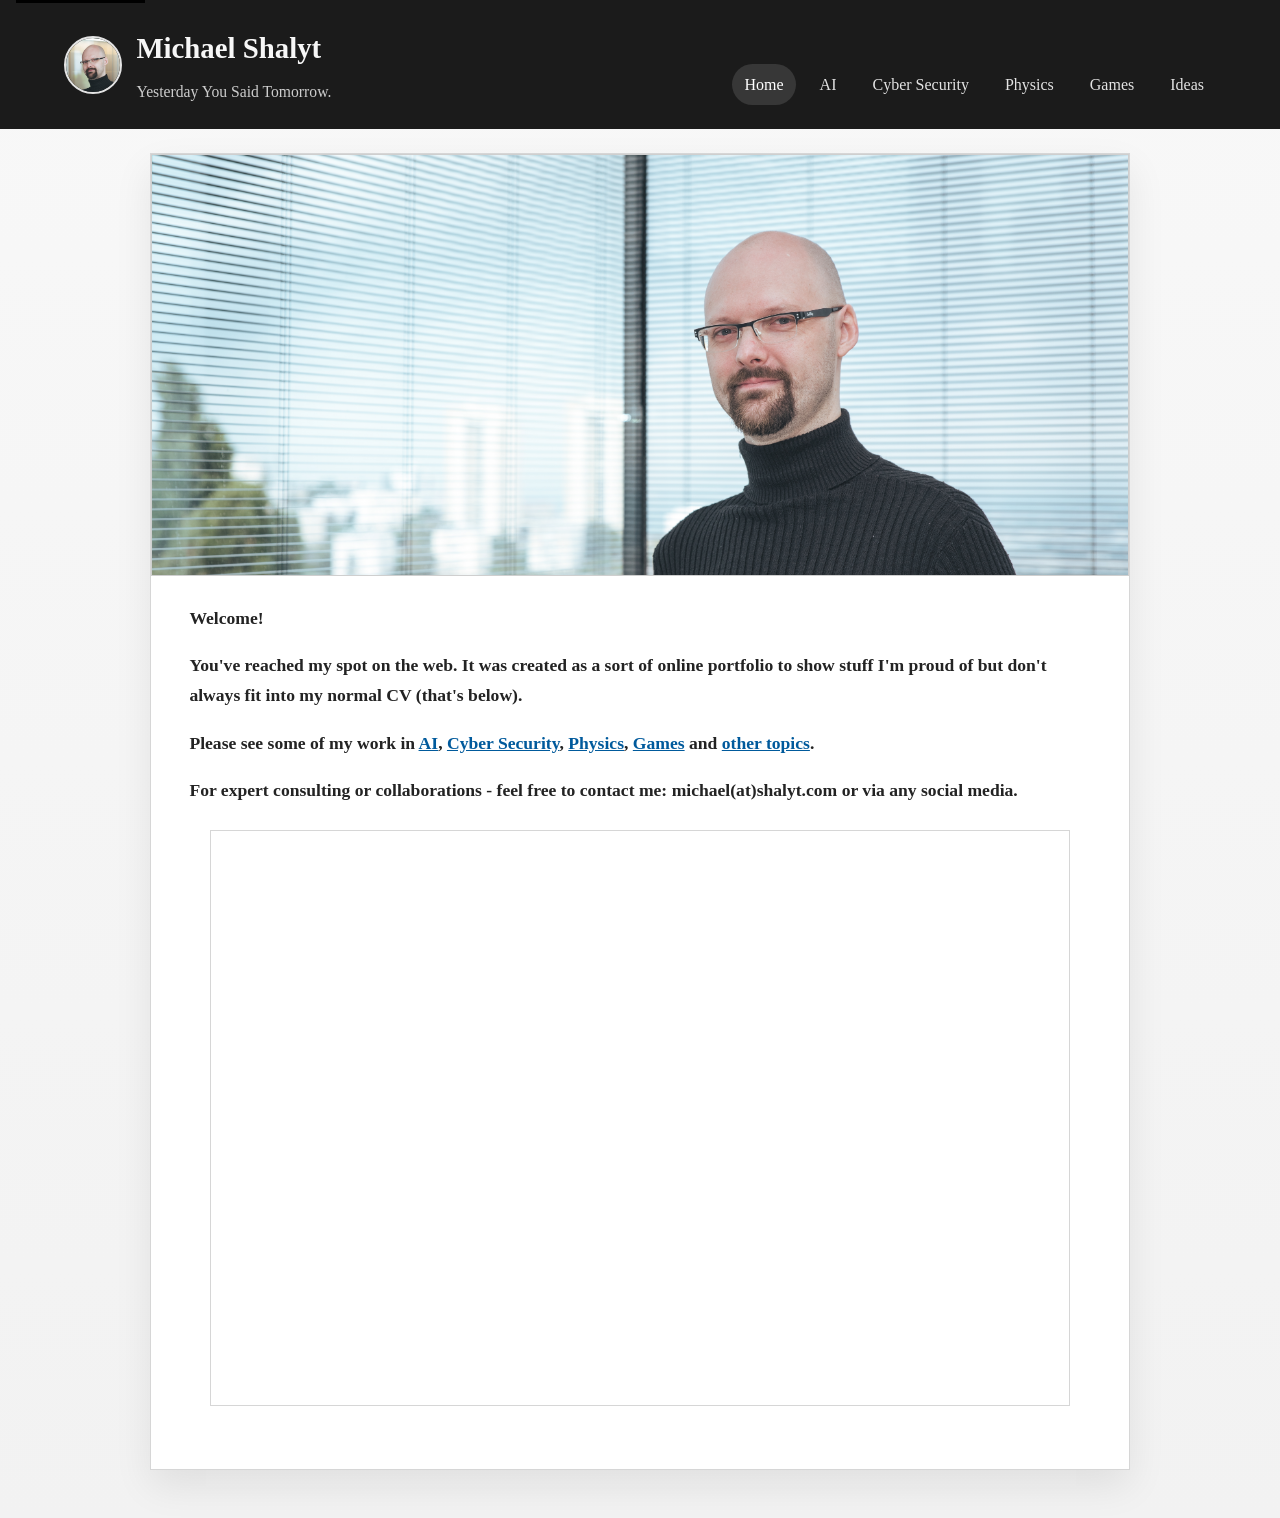
<file: index.html>
<!DOCTYPE html>
<html lang="en">
<head>
  <meta charset="utf-8" />
  <meta name="viewport" content="width=device-width, initial-scale=1" />
  <title>Michael Shalyt</title>
  <meta name="description" content="Yesterday You Said Tomorrow." />
  <link rel="canonical" href="https://shalyt.com/" />
  <meta property="og:type" content="website" />
  <meta property="og:title" content="Michael Shalyt" />
  <meta property="og:description" content="Yesterday You Said Tomorrow." />
  <meta property="og:url" content="https://shalyt.com/" />
  <meta property="og:image" content="https://shalyt.com/media/cropped-IMG_7337_Grey.jpg" />
  <link rel="icon" href="/media/cropped-IMG_7337_Grey.jpg" />
  <link rel="stylesheet" href="/assets/styles.css" />
</head>
<body class="page-home">
  <a class="skip-link" href="#content">Skip to content</a>
  <header class="site-header">
    <div class="site-brand">
      <img class="site-brand-photo" src="/media/michae_Zoomed_profile.jpg" alt="Michael Shalyt" />
      <div class="site-brand-copy">
        <a href="/">Michael Shalyt</a>
        <p>Yesterday You Said Tomorrow.</p>
      </div>
    </div>
    <nav class="site-nav"><a href="/" class="is-active">Home</a><a href="/ai/">AI</a><a href="/cyber-security/">Cyber Security</a><a href="/physics/">Physics</a><a href="/games/">Games</a><a href="/ideas-2/">Ideas</a></nav>
  </header>
  <main id="content" class="page-shell">
    <article class="page-content">

<div class="home-hero">
<img class="home-hero-banner" src="/media/Banner_Window.jpg" alt="Michael Shalyt portrait banner." />
</div>

<div class="wp-block-group">
<div class="wp-block-group">
<p><strong>Welcome!</strong></p>

<p><strong>You've reached my spot on the web. It was created as a sort of online portfolio to show stuff I'm proud of but don't always fit into my normal CV (that's below).</strong></p>

<p><strong>Please see some of my work in <a href="/ai/">AI</a>, <a href="/cyber-security/">Cyber Security</a>, <a href="/physics/">Physics</a>, <a href="/games/">Games</a> and <a href="/ideas-2/">other topics</a>.</strong></p>

<p><strong>For expert consulting or collaborations - feel free to contact me: michael(at)shalyt.com or via any social media.</strong></p>
</div>
</div>

<div class="pdf-embed"><iframe src="/media/MichaelShalyt_2026.pdf#toolbar=0&navpanes=0&view=FitH" title="Michael Shalyt CV PDF"></iframe></div>

    </article>
  </main>
</body>
</html>
</file>
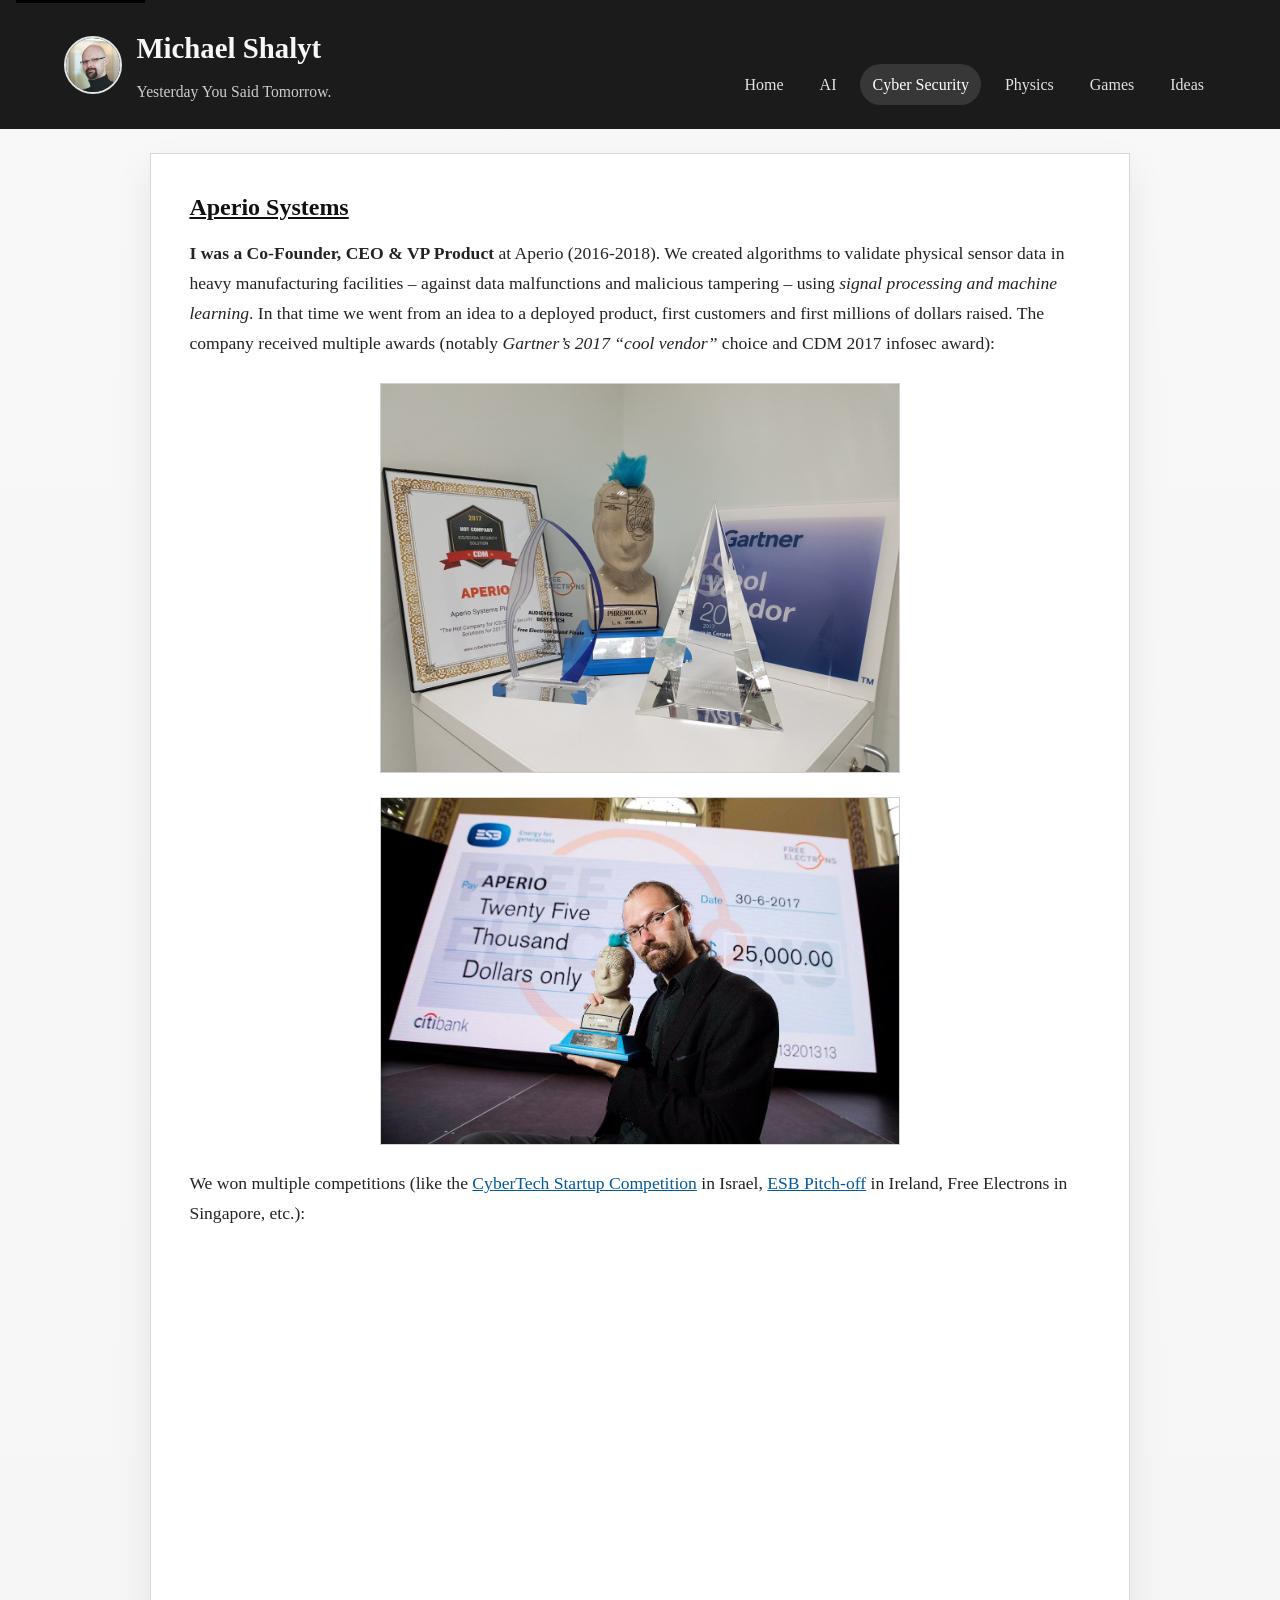
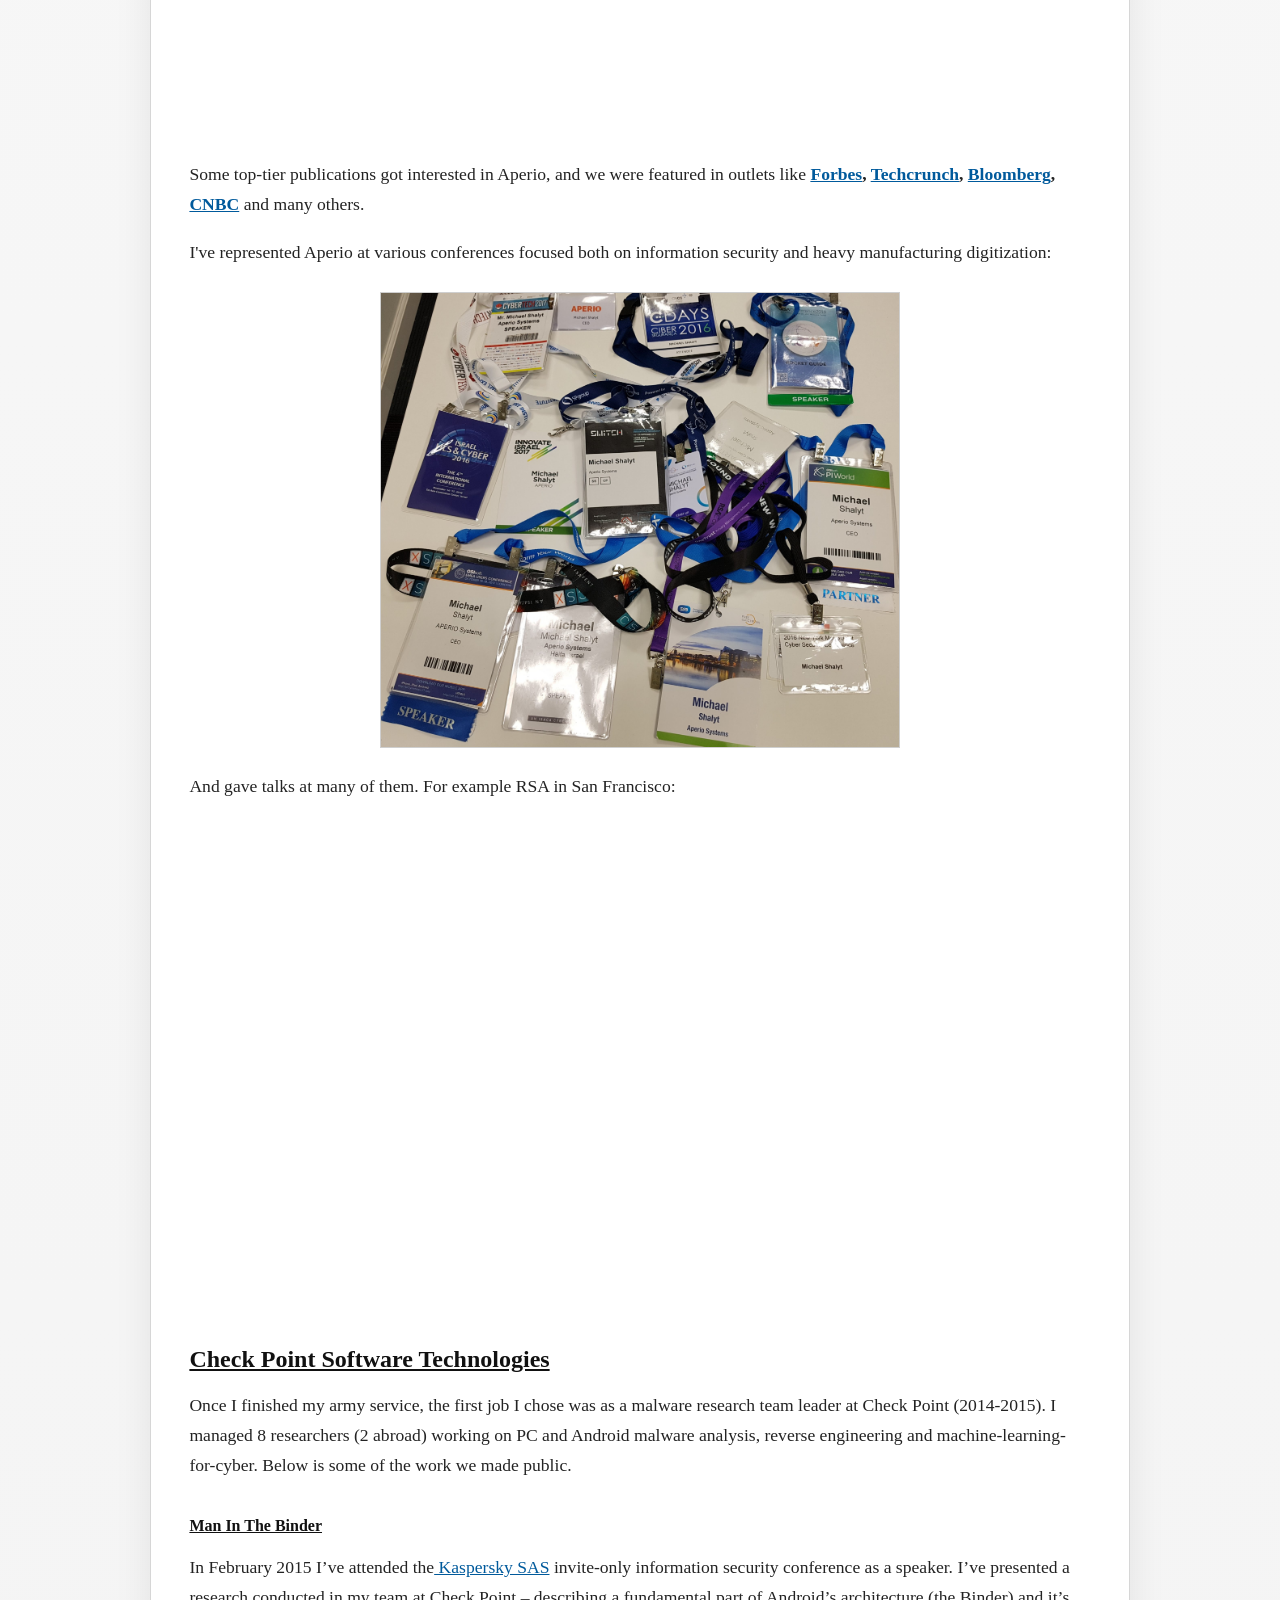
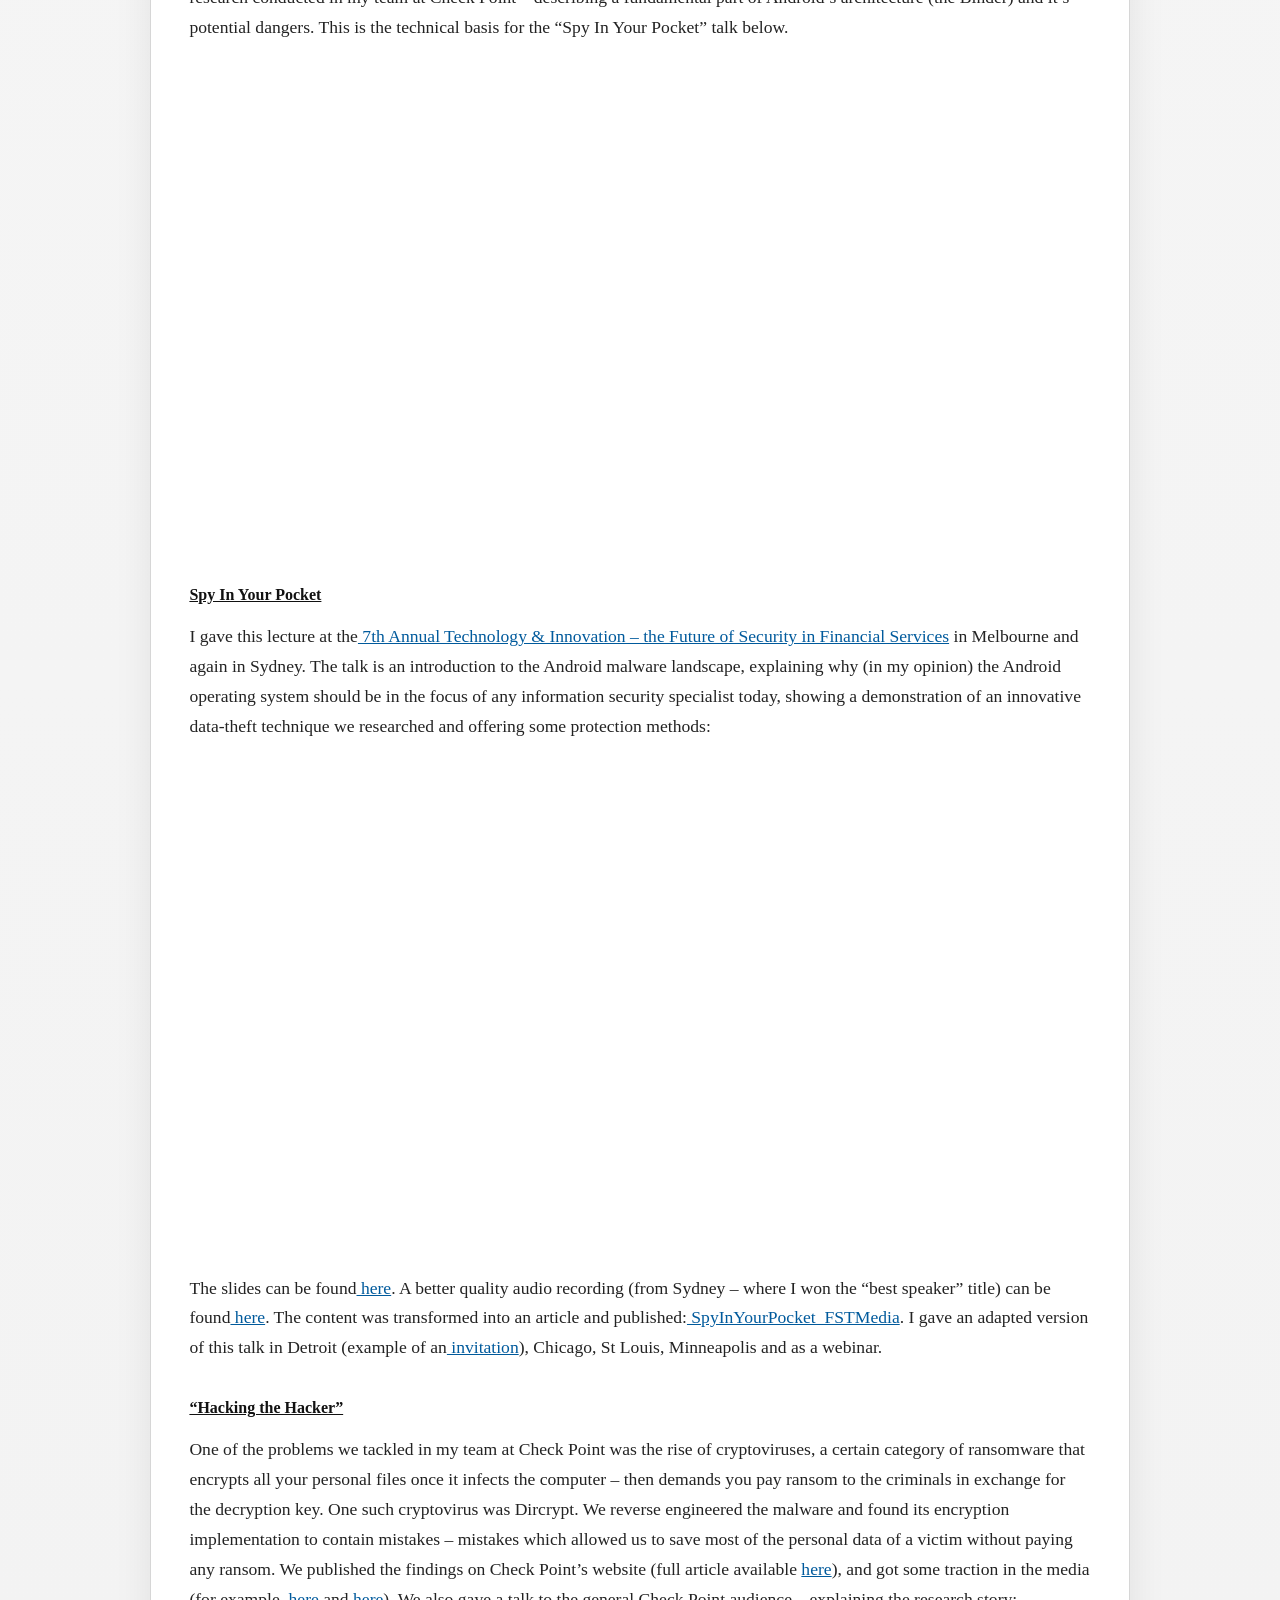
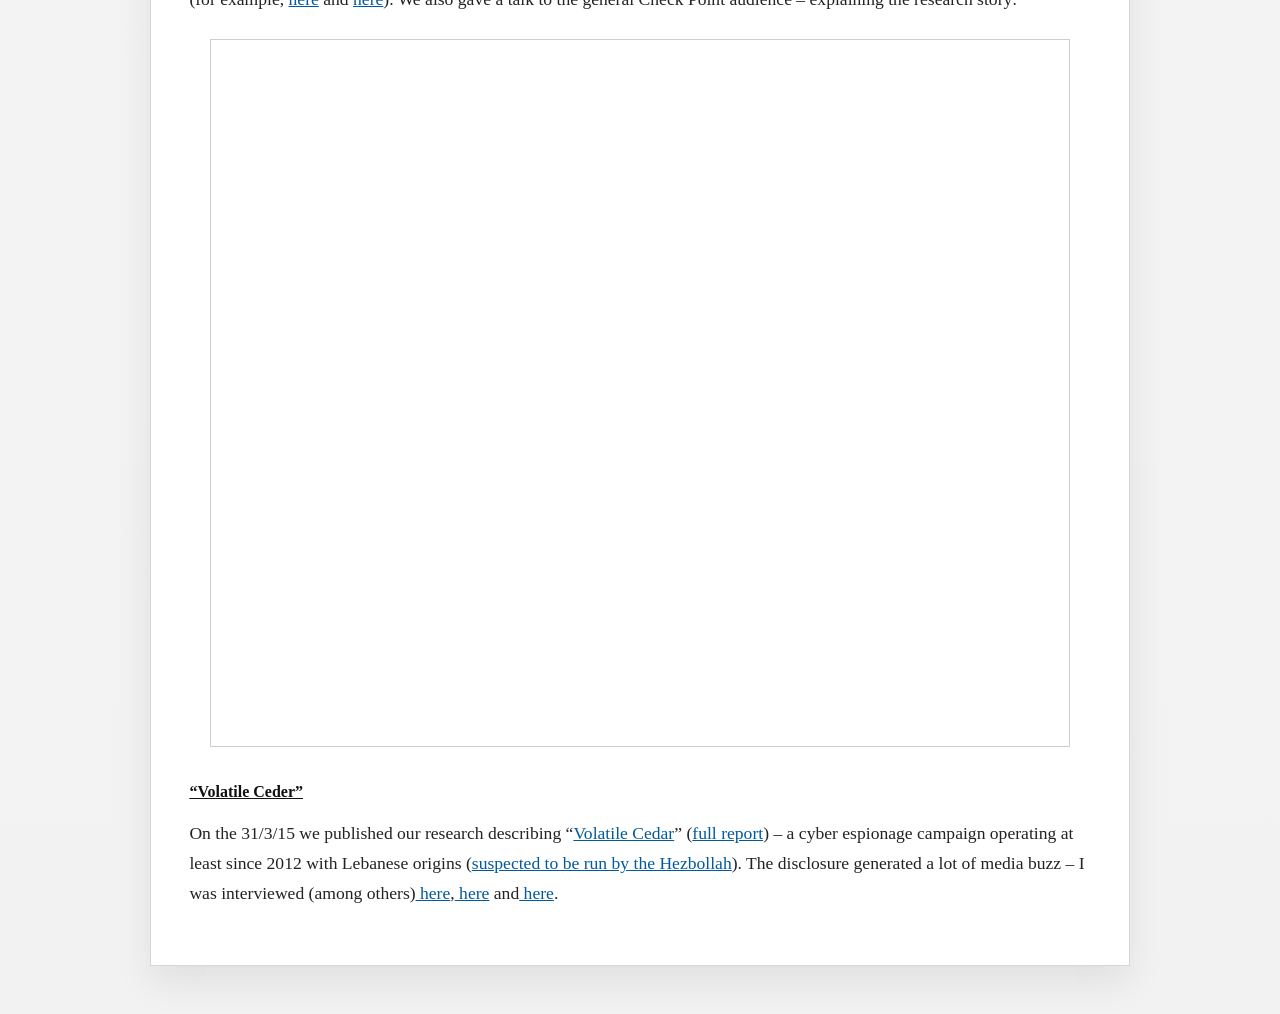
<file: cyber-security/index.html>
<!DOCTYPE html>
<html lang="en">
<head>
  <meta charset="utf-8" />
  <meta name="viewport" content="width=device-width, initial-scale=1" />
  <title>Cyber Security | Michael Shalyt</title>
  <meta name="description" content="Yesterday You Said Tomorrow." />
  <link rel="canonical" href="https://shalyt.com/cyber-security/" />
  <meta property="og:type" content="website" />
  <meta property="og:title" content="Cyber Security | Michael Shalyt" />
  <meta property="og:description" content="Yesterday You Said Tomorrow." />
  <meta property="og:url" content="https://shalyt.com/cyber-security/" />
  <meta property="og:image" content="https://shalyt.com/media/cropped-IMG_7337_Grey.jpg" />
  <link rel="icon" href="/media/cropped-IMG_7337_Grey.jpg" />
  <link rel="stylesheet" href="/assets/styles.css" />
</head>
<body class="page-cyber-security">
  <a class="skip-link" href="#content">Skip to content</a>
  <header class="site-header">
    <div class="site-brand">
      <img class="site-brand-photo" src="/media/michae_Zoomed_profile.jpg" alt="Michael Shalyt" />
      <div class="site-brand-copy">
        <a href="/">Michael Shalyt</a>
        <p>Yesterday You Said Tomorrow.</p>
      </div>
    </div>
    <nav class="site-nav"><a href="/">Home</a><a href="/ai/">AI</a><a href="/cyber-security/" class="is-active">Cyber Security</a><a href="/physics/">Physics</a><a href="/games/">Games</a><a href="/ideas-2/">Ideas</a></nav>
  </header>
  <main id="content" class="page-shell">
    <article class="page-content">

<h2><strong><span style="text-decoration: underline;">Aperio Systems</span></strong></h2>

<p><strong>I was a Co-Founder, CEO &amp; VP Product</strong> at Aperio (2016-2018). We created algorithms to validate physical sensor data in heavy manufacturing facilities – against data malfunctions and malicious tampering – using <em>signal processing and machine learning</em>. In that time we went from an idea to a deployed product, first customers and first millions of dollars raised. The company received multiple awards (notably <em>Gartner’s 2017 “cool vendor”</em> choice and CDM 2017 infosec award):</p>

<div class="wp-block-image"><figure class="aligncenter"><img src="/media/20171225_172602-scaled.jpg" alt="" class="wp-image-86"/></figure></div>

<div class="wp-block-image"><figure class="aligncenter size-medium"><img src="/media/19621108_10211726160862779_7361330908298307337_o.jpg" alt="" class="wp-image-85"/></figure></div>

<p>We won multiple competitions (like the <a href="https://www.timesofisrael.com/aperio-systems-wins-cybertech-startup-competition/">CyberTech Startup Competition</a> in Israel, <a href="https://bizplus.ie/aperio-wins-esb-pitch-off-competition/">ESB Pitch-off</a> in Ireland, Free Electrons in Singapore, etc.):</p>

<div style="text-align:center;"> 
<div class="video-embed"><iframe src="https://www.youtube-nocookie.com/embed/OLIY18_Bz7g" title="YouTube video" loading="lazy" allow="accelerometer; autoplay; clipboard-write; encrypted-media; gyroscope; picture-in-picture" allowfullscreen></iframe></div>
</div>

<p>Some top-tier publications got interested in Aperio, and we were featured in outlets like<strong> <a href="https://www.forbes.com/sites/gilpress/2016/11/15/artificial-intelligence-lie-detector-to-protect-critical-infrastructure/">Forbes</a>, <a href="https://techcrunch.com/2018/02/07/aperio-raises-a-4-5m-seed-round-to-protect-power-plants-from-hackers/">Techcrunch</a>, <a href="https://www.bloomberg.com/news/articles/2016-11-15/israeli-tech-last-line-of-defense-for-power-plant-cyber-attacks">Bloomberg</a>, <a href="https://www.cnbc.com/2017/05/17/the-nsa-is-still-the-best-says-israeli-cybersecurity-chief.html">CNBC</a> </strong>and many others.</p>

<p>I've represented Aperio at various conferences focused both on information security and heavy manufacturing digitization:</p>

<div class="wp-block-image is-style-default"><figure class="aligncenter size-medium"><img src="/media/20180515_160643_cut-scaled.jpg" alt="" class="wp-image-88"/></figure></div>

<p>And gave talks at many of them. For example RSA in San Francisco:</p>

<div style="text-align:center;">
<div class="video-embed"><iframe src="https://www.youtube-nocookie.com/embed/d3DhWbM9uak" title="YouTube video" loading="lazy" allow="accelerometer; autoplay; clipboard-write; encrypted-media; gyroscope; picture-in-picture" allowfullscreen></iframe></div>
</div>

<h2><strong><span style="text-decoration: underline;">Check Point Software Technologies</span></strong></h2>

<p>Once I finished my army service, the first job I chose was as a malware research team leader at Check Point (2014-2015). I managed 8 researchers (2 abroad) working on PC and Android malware analysis, reverse engineering and machine-learning-for-cyber. Below is some of the work we made public.</p>

<h4><strong><span style="text-decoration: underline;">Man In The Binder</span></strong></h4>

<p>In February 2015 I’ve attended the<a href="https://sas.kaspersky.com/"> Kaspersky SAS</a> invite-only information security conference as a speaker. I’ve presented a research conducted in my team at Check Point – describing a fundamental part of Android’s architecture (the Binder) and it’s potential dangers. This is the technical basis for the “Spy In Your Pocket” talk below. </p>

<div style="text-align:center;"> 
<div class="video-embed"><iframe src="https://www.youtube-nocookie.com/embed/YXVmlmuOxdw" title="YouTube video" loading="lazy" allow="accelerometer; autoplay; clipboard-write; encrypted-media; gyroscope; picture-in-picture" allowfullscreen></iframe></div>
</div>

<h4><strong><span style="text-decoration: underline;">Spy In Your Pocket</span></strong></h4>

<p>I gave this lecture at the<a href="http://fst.net.au/speakers/michael-shalyt"> 7th Annual Technology &amp; Innovation – the Future of Security in Financial Services</a> in Melbourne and again in Sydney. The talk is an introduction to the Android malware landscape, explaining why (in my opinion) the Android operating system should be in the focus of any information security specialist today, showing a demonstration of an innovative data-theft technique we researched and offering some protection methods: </p>

<div style="text-align:center;"> 
<div class="video-embed"><iframe src="https://www.youtube-nocookie.com/embed/X8zKnH1QkhU" title="YouTube video" loading="lazy" allow="accelerometer; autoplay; clipboard-write; encrypted-media; gyroscope; picture-in-picture" allowfullscreen></iframe></div>
</div>

<p>The slides can be found<a href="https://fst.net.au/sites/default/files/file/conferences/presentations/michael_shalyt-whitehat.pdf"> here</a>. A better quality audio recording (from Sydney – where I won the “best speaker” title) can be found<a href="https://fst.net.au/sites/default/files/file/conferences/audios/07._michael_shalyt.mp3"> here</a>. The content was transformed into an article and published:<a href="/media/SpyInYourPocket_FST_Media.pdf"> SpyInYourPocket_FSTMedia</a>. I gave an adapted version of this talk in Detroit (example of an<a href="https://store.checkpoint.com/events/invitationPage.htm;tenantID=events?method=enterInvitation&amp;eventCode=15-q2-fmkt-uscentral-sm-malware-detroit"> invitation</a>), Chicago, St Louis, Minneapolis and as a webinar.</p>

<h4><strong><span style="text-decoration: underline;">“Hacking the Hacker”</span></strong></h4>

<p>One of the problems we tackled in my team at Check Point was the rise of cryptoviruses, a certain category of ransomware that encrypts all your personal files once it infects the computer – then demands you pay ransom to the criminals in exchange for the decryption key. One such cryptovirus was Dircrypt. We reverse engineered the malware and found its encryption implementation to contain mistakes – mistakes which allowed us to save most of the personal data of a victim without paying any ransom. We published the findings on Check Point’s website (full article available <a href="https://www.checkpoint.com/download/public-files/TCC_WP_Hacking_The_Hacker.pdf">here</a>), and got some traction in the media (for example, <a href="http://tech.wp.pl/kat,1009779,title,Zhakowali-hakerow-Bedzie-mozna-odzyskac-zaszyfrowane-dane,wid,16919004,wiadomosc.html">here</a> and <a href="http://www.itnews.sk/spravy/bezpecnost/2014-09-29/c165236-vydieracsky-ransomware-dircrypt-sifrujuci-subory-bol-prelomeny">here</a>). We also gave a talk to the general Check Point audience – explaining the research story: </p>

<div class="slideshare-embed"><iframe src="https://www.slideshare.net/slideshow/embed_code/key/mk3qPT20ajXk0s" title="How and why we defeated the DirCrypt ransomware" loading="lazy" allowfullscreen></iframe></div>

<h4><strong><span style="text-decoration: underline;">“Volatile Ceder”</span></strong></h4>

<p>On the 31/3/15 we published our research describing “<a href="http://blog.checkpoint.com/2015/03/31/volatilecedar/">Volatile Cedar</a>” (<a href="https://www.checkpoint.com/downloads/volatile-cedar-technical-report.pdf">full report</a>) – a cyber espionage campaign operating at least since 2012 with Lebanese origins (<a href="http://www.haaretz.com/news/diplomacy-defense/.premium-1.650860">suspected to be run by the Hezbollah</a>). The disclosure generated a lot of media buzz – I was interviewed (among others)<a href="http://www.techworld.com/news/security/middle-eastern-volatile-cedar-cyberattack-breached-western-defence-firms-3606016/"> here</a>,<a href="http://www.techfromthenet.it/201504031235/News-analisi/cyberspionaggio-globale-intervistiamo-michael-shalyt-di-check-point.html"> here</a> and<a href="http://www.golem.de/news/operation-volatile-cedar-spionagesoftware-aus-dem-libanon-1503-113267.html"> here</a>.

</p>

    </article>
  </main>
</body>
</html>
</file>
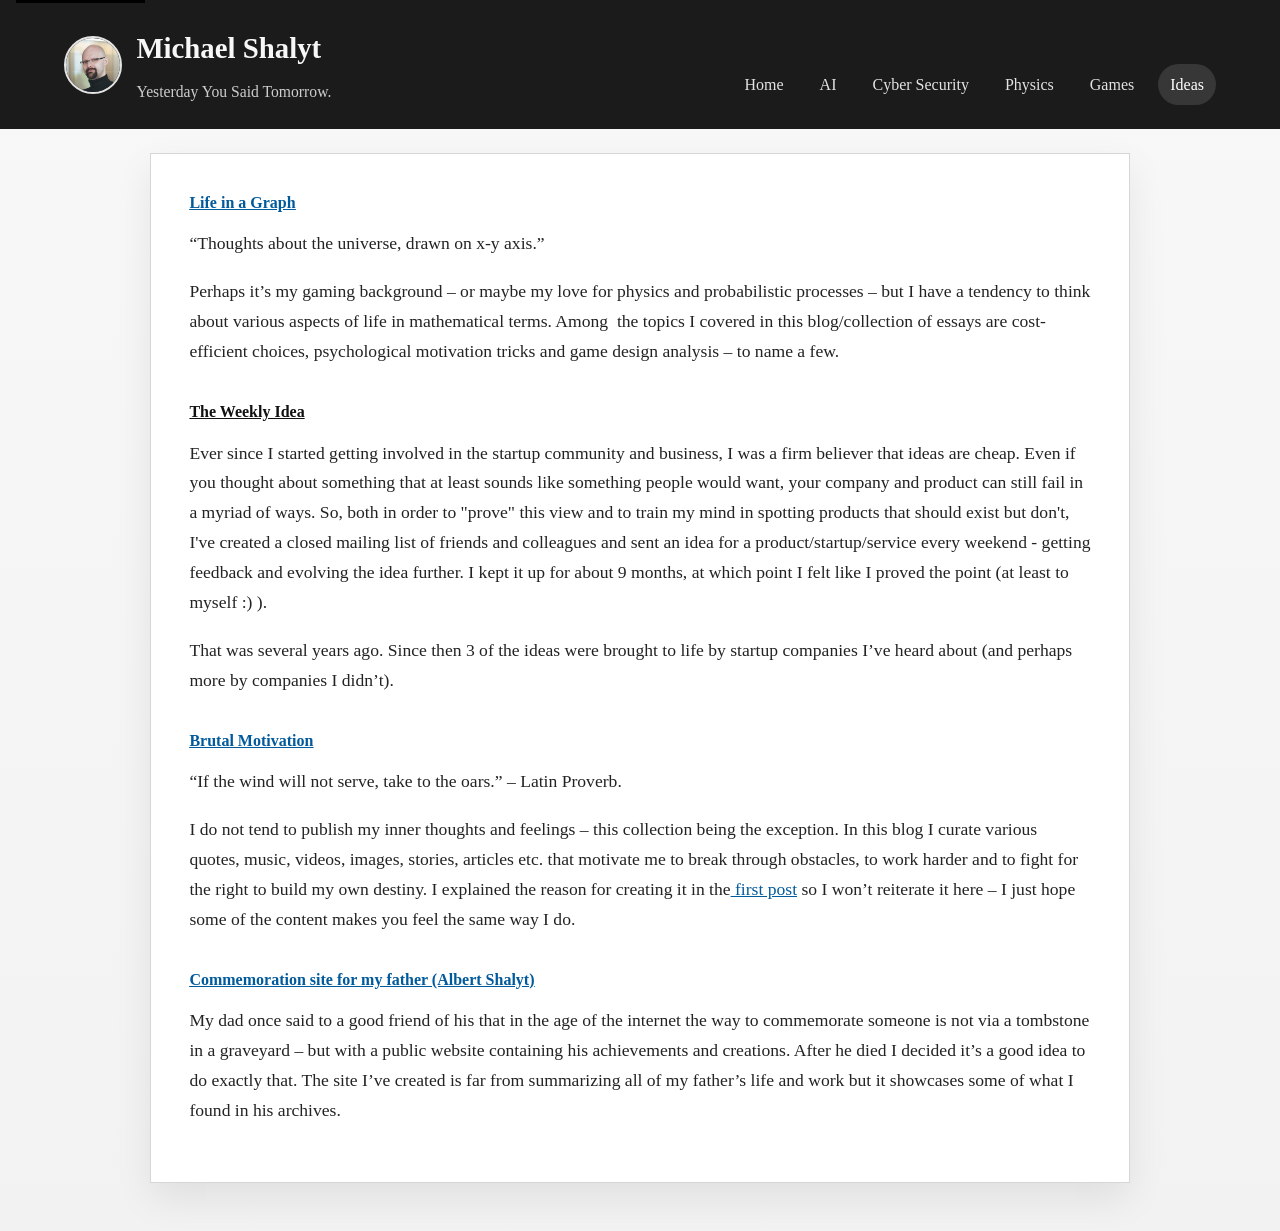
<file: ideas-2/index.html>
<!DOCTYPE html>
<html lang="en">
<head>
  <meta charset="utf-8" />
  <meta name="viewport" content="width=device-width, initial-scale=1" />
  <title>Ideas | Michael Shalyt</title>
  <meta name="description" content="Yesterday You Said Tomorrow." />
  <link rel="canonical" href="https://shalyt.com/ideas-2/" />
  <meta property="og:type" content="website" />
  <meta property="og:title" content="Ideas | Michael Shalyt" />
  <meta property="og:description" content="Yesterday You Said Tomorrow." />
  <meta property="og:url" content="https://shalyt.com/ideas-2/" />
  <meta property="og:image" content="https://shalyt.com/media/cropped-IMG_7337_Grey.jpg" />
  <link rel="icon" href="/media/cropped-IMG_7337_Grey.jpg" />
  <link rel="stylesheet" href="/assets/styles.css" />
</head>
<body class="page-ideas-2">
  <a class="skip-link" href="#content">Skip to content</a>
  <header class="site-header">
    <div class="site-brand">
      <img class="site-brand-photo" src="/media/michae_Zoomed_profile.jpg" alt="Michael Shalyt" />
      <div class="site-brand-copy">
        <a href="/">Michael Shalyt</a>
        <p>Yesterday You Said Tomorrow.</p>
      </div>
    </div>
    <nav class="site-nav"><a href="/">Home</a><a href="/ai/">AI</a><a href="/cyber-security/">Cyber Security</a><a href="/physics/">Physics</a><a href="/games/">Games</a><a href="/ideas-2/" class="is-active">Ideas</a></nav>
  </header>
  <main id="content" class="page-shell">
    <article class="page-content">

<h4><a href="http://lifeinagraph.shalyt.com"><strong><span style="text-decoration: underline;">Life in a Graph</span></strong></a></h4>

<p>“Thoughts about the universe, drawn on x-y axis.”</p>

<p>Perhaps it’s my gaming background – or maybe my love for physics and probabilistic processes – but I have a tendency to think about various aspects of life in mathematical terms. Among&nbsp; the topics I covered in this blog/collection of essays are cost-efficient choices, psychological motivation tricks and game design analysis – to name a few.</p>

<h4><strong><span style="text-decoration: underline;">The Weekly Idea</span></strong></h4>

<p>Ever since I started getting involved in the startup community and business, I was a firm believer that ideas are cheap. Even if you thought about something that at least sounds like something people would want, your company and product can still fail in a myriad of ways. So, both in order to "prove" this view and to train my mind in spotting products that should exist but don't, I've created a closed mailing list of friends and colleagues and sent an idea for a product/startup/service every weekend - getting feedback and evolving the idea further. I kept it up for about 9 months, at which point I felt like I proved the point (at least to myself :) ).</p>

<p>That was several years ago. Since then 3 of the ideas were brought to life by startup companies I’ve heard about (and perhaps more by companies I didn’t).&nbsp;</p>

<h4><a href="http://brutalmotivation.shalyt.com"><strong><span style="text-decoration: underline;">Brutal Motivation</span></strong></a></h4>

<p>“If the wind will not serve, take to the oars.” – Latin Proverb.</p>

<p>I do not tend to publish my inner thoughts and feelings – this collection being the exception. In this blog I curate various quotes, music, videos, images, stories, articles etc. that motivate me to break through obstacles, to work harder and to fight for the right to build my own destiny. I explained the reason for creating it in the<a href="http://brutalmotivation.shalyt.com/2014/09/origins.html"> first post</a> so I won’t reiterate it here – I just hope some of the content makes you feel the same way I do.<br></p>

<h4><a href="http://albert.shalyt.com"><strong><span style="text-decoration: underline;">Commemoration site for my father (Albert Shalyt)</span></strong></a></h4>

<p>My dad once said to a good friend of his that in the age of the internet the way to commemorate someone is not via a tombstone in a graveyard – but with a public website containing his achievements and creations. After he died I decided it’s a good idea to do exactly that. The site I’ve created is far from summarizing all of my father’s life and work but it showcases some of what I found in his archives.<br></p>

    </article>
  </main>
</body>
</html>
</file>
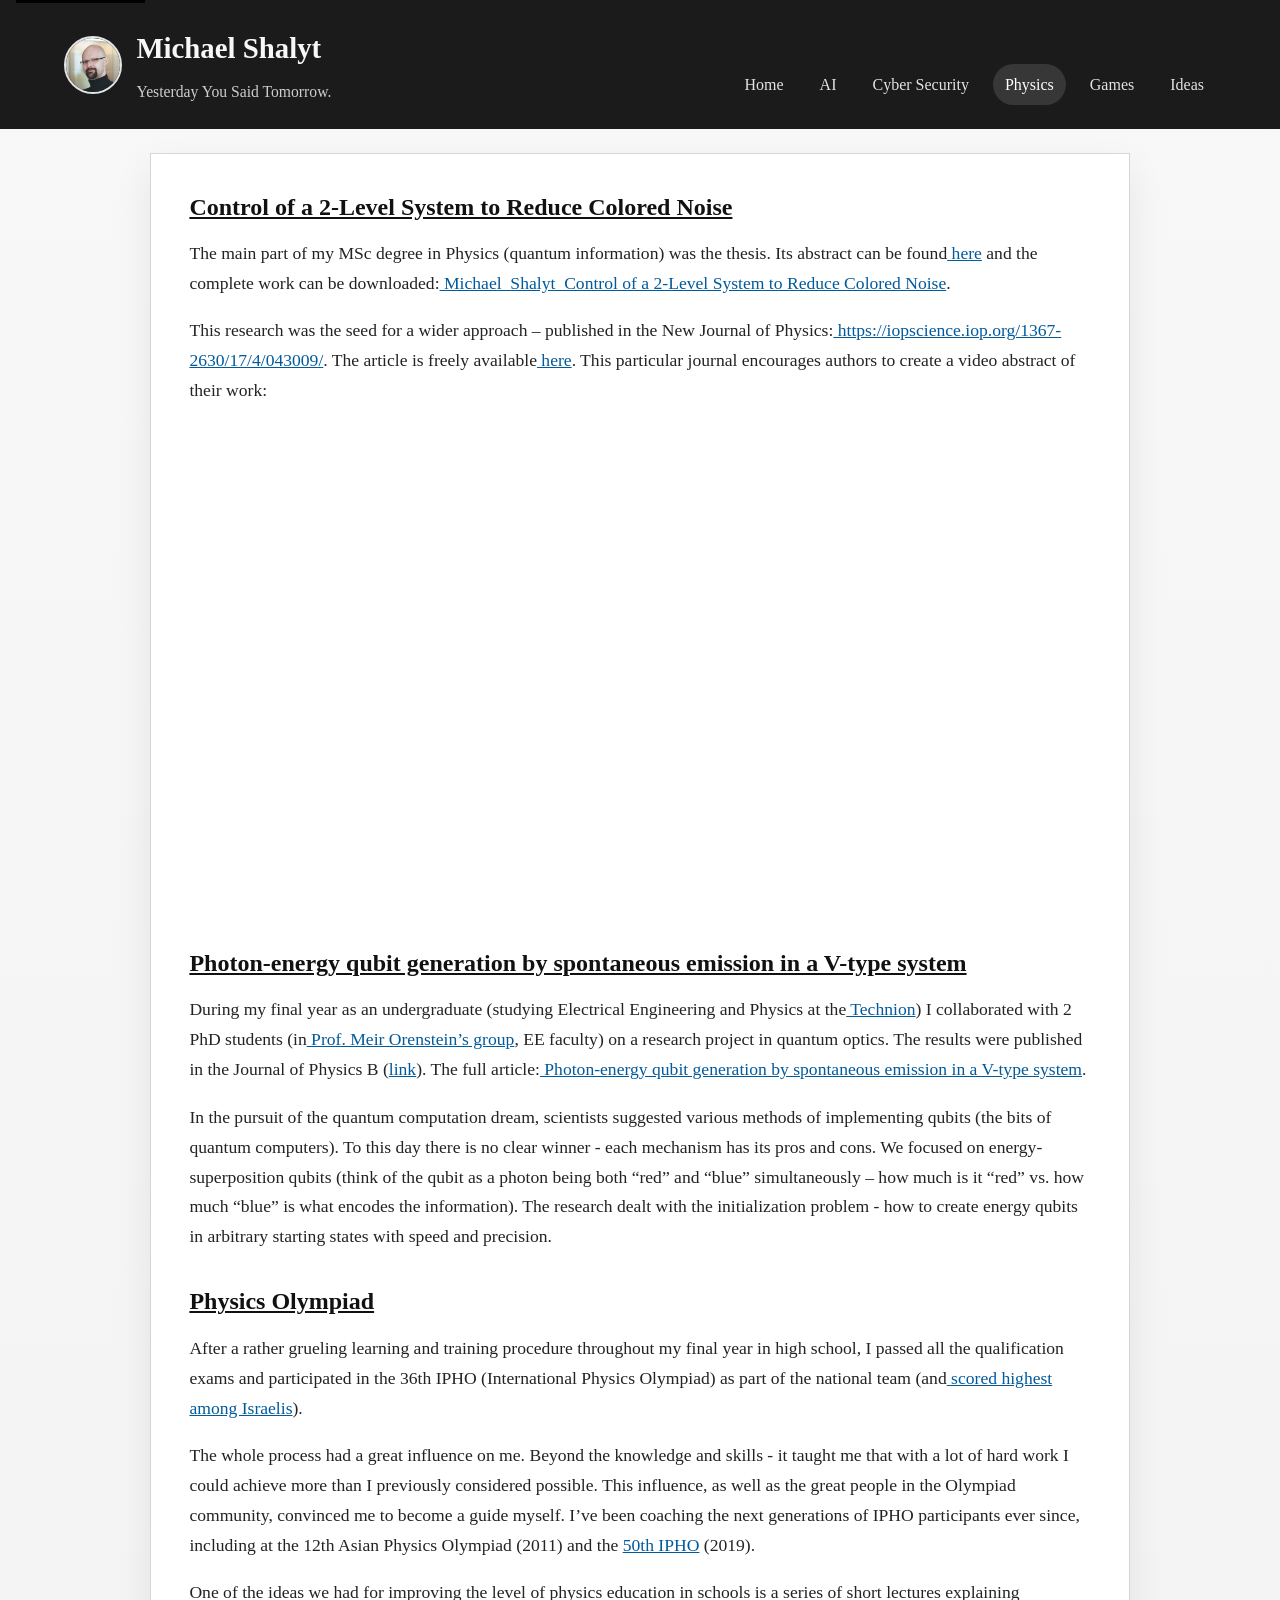
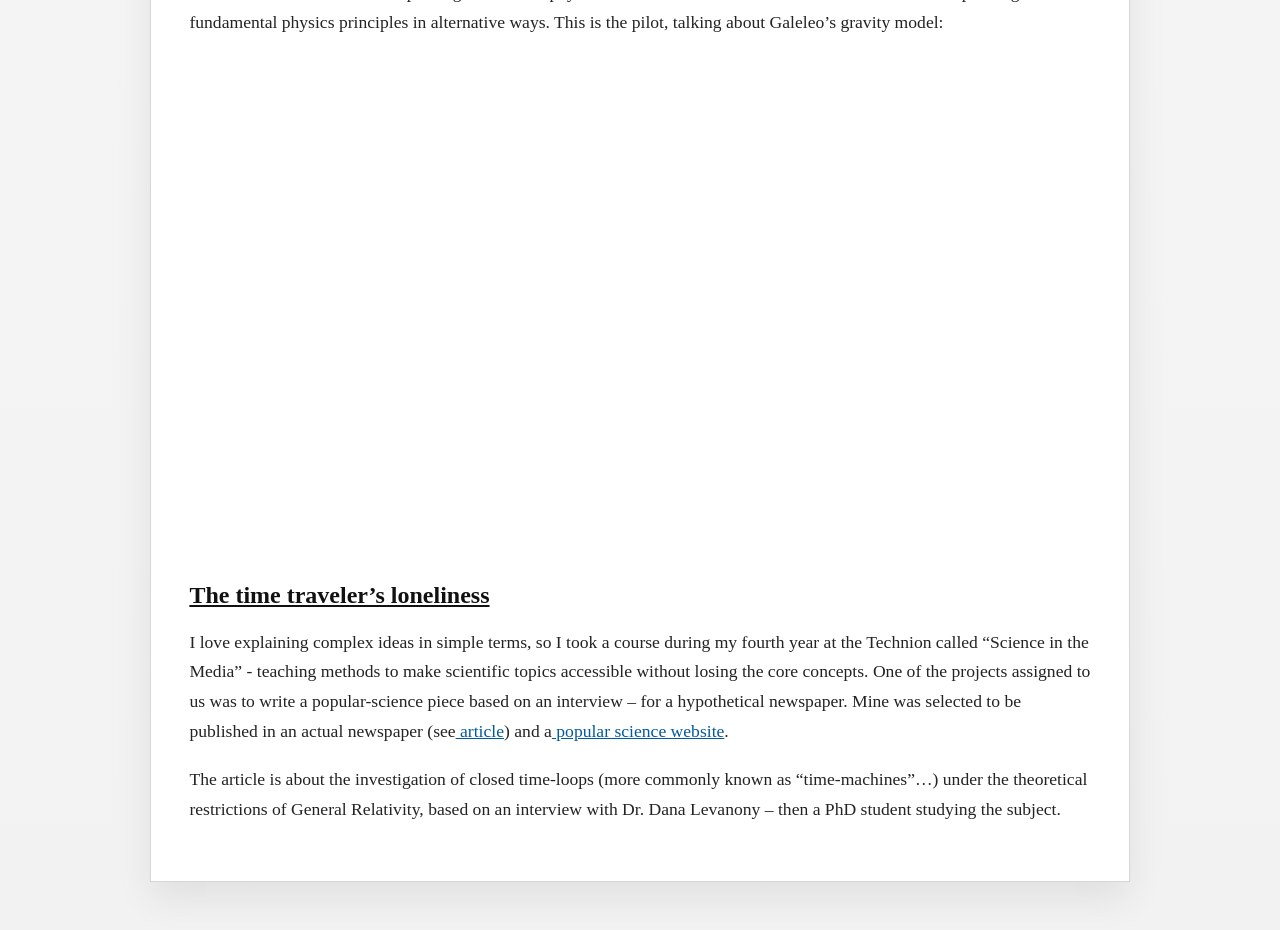
<file: physics/index.html>
<!DOCTYPE html>
<html lang="en">
<head>
  <meta charset="utf-8" />
  <meta name="viewport" content="width=device-width, initial-scale=1" />
  <title>Physics | Michael Shalyt</title>
  <meta name="description" content="Yesterday You Said Tomorrow." />
  <link rel="canonical" href="https://shalyt.com/physics/" />
  <meta property="og:type" content="website" />
  <meta property="og:title" content="Physics | Michael Shalyt" />
  <meta property="og:description" content="Yesterday You Said Tomorrow." />
  <meta property="og:url" content="https://shalyt.com/physics/" />
  <meta property="og:image" content="https://shalyt.com/media/cropped-IMG_7337_Grey.jpg" />
  <link rel="icon" href="/media/cropped-IMG_7337_Grey.jpg" />
  <link rel="stylesheet" href="/assets/styles.css" />
</head>
<body class="page-physics">
  <a class="skip-link" href="#content">Skip to content</a>
  <header class="site-header">
    <div class="site-brand">
      <img class="site-brand-photo" src="/media/michae_Zoomed_profile.jpg" alt="Michael Shalyt" />
      <div class="site-brand-copy">
        <a href="/">Michael Shalyt</a>
        <p>Yesterday You Said Tomorrow.</p>
      </div>
    </div>
    <nav class="site-nav"><a href="/">Home</a><a href="/ai/">AI</a><a href="/cyber-security/">Cyber Security</a><a href="/physics/" class="is-active">Physics</a><a href="/games/">Games</a><a href="/ideas-2/">Ideas</a></nav>
  </header>
  <main id="content" class="page-shell">
    <article class="page-content">

<h2><strong><span style="text-decoration: underline;">Control of a 2-Level System to Reduce Colored Noise</span></strong></h2>

<p>The main part of my MSc degree in Physics (quantum information) was the thesis. Its abstract can be found<a href="http://www.graduate.technion.ac.il/Theses/Abstracts.asp?Id=27973"> here</a> and the complete work can be downloaded:<a href="/media/Michael_Shalyt_Control-of-a-2-Level-System-to-Reduce-Colored-Noise.pdf"> Michael_Shalyt_Control of a 2-Level System to Reduce Colored Noise</a>.</p>

<p>This research was the seed for a wider approach – published in the New Journal of Physics:<a href="https://iopscience.iop.org/1367-2630/17/4/043009/"> https://iopscience.iop.org/1367-2630/17/4/043009/</a>. The article is freely available<a href="https://iopscience.iop.org/1367-2630/17/4/043009/pdf/1367-2630_17_4_043009.pdf"> here</a>. This particular journal encourages authors to create a video abstract of their work:</p>

<div style="text-align:center;"> 
<div class="video-embed"><iframe src="https://www.youtube-nocookie.com/embed/DgxrYuqKWco" title="YouTube video" loading="lazy" allow="accelerometer; autoplay; clipboard-write; encrypted-media; gyroscope; picture-in-picture" allowfullscreen></iframe></div>
</div>

<h2><strong><span style="text-decoration: underline;">Photon-energy qubit generation by spontaneous emission in a V-type system</span></strong></h2>

<p>During my final year as an undergraduate (studying Electrical Engineering and Physics at the<a href="http://www.technion.ac.il/en/"> Technion</a>) I collaborated with 2 PhD students (in<a href="http://webee.technion.ac.il/labs/micro_photonics/"> Prof. Meir Orenstein’s group</a>, EE faculty) on a research project in quantum optics. The results were published in the Journal of Physics B (<a href="https://iopscience.iop.org/0953-4075/43/10/105502">link</a>). The full article:<a href="/media/Photon-energy-qubit-generation-by-spontaneous-emission-in-a-V-type-system.pdf"> Photon-energy qubit generation by spontaneous emission in a V-type system</a>.</p>

<p>In the pursuit of the quantum computation dream, scientists suggested various methods of implementing qubits (the bits of quantum computers). To this day there is no clear winner -  each mechanism has its pros and cons. We focused on energy-superposition qubits (think of the qubit as a photon being both “red” and “blue” simultaneously – how much is it “red” vs. how much “blue” is what encodes the information). The research dealt with the initialization problem - how to create energy qubits in arbitrary starting states with speed and precision.</p>

<h2><strong><span style="text-decoration: underline;">Physics Olympiad</span></strong></h2>

<p>After a rather grueling learning and training procedure throughout my final year in high school, I passed all the qualification exams and participated in the 36th IPHO (International Physics Olympiad) as part of the national team (and<a href="http://www.olimpas.lt/konspektai/36_tfo/final_marking_results_and_prizes.htm"> scored highest among Israelis</a>). </p>

<p>The whole process had a great influence on me.  Beyond the knowledge and skills - it taught me that with a lot of hard work I could achieve more than I previously considered possible. This influence, as well as the great people in the Olympiad community, convinced me to become a guide myself. I’ve been coaching the next generations of IPHO participants ever since, including at the 12th Asian Physics Olympiad (2011) and the <a href="https://www.ipho2019.org.il/">50th IPHO</a> (2019).</p>

<p>One of the ideas we had for improving the level of physics education in schools is a series of short lectures explaining fundamental physics principles in alternative ways. This is the pilot, talking about Galeleo’s gravity model:</p>

<div style="text-align:center;"> 
<div class="video-embed"><iframe src="https://www.youtube-nocookie.com/embed/SfegIgkQ6aY" title="YouTube video" loading="lazy" allow="accelerometer; autoplay; clipboard-write; encrypted-media; gyroscope; picture-in-picture" allowfullscreen></iframe></div>
</div>

<h2><strong><span style="text-decoration: underline;">The time traveler’s loneliness</span></strong></h2>

<p>I love explaining complex ideas in simple terms, so I took a course during my fourth year at the Technion called “Science in the Media” - teaching methods to make scientific topics accessible without losing the core concepts. One of the projects assigned to us was to write a popular-science piece based on an interview – for a hypothetical newspaper. Mine was selected to be published in an actual newspaper (see<a href="http://www.ynet.co.il/articles/0,7340,L-3734046,00.html"> article</a>) and a<a href="http://www.hayadan.org.il/lonlyness-of-time-traveler-1508092"> popular science website</a>.</p>

<p>The article is about the investigation of closed time-loops (more commonly known as “time-machines”…) under the theoretical restrictions of General Relativity, based on an interview with Dr. Dana Levanony – then a PhD student studying the subject.</p>

    </article>
  </main>
</body>
</html>
</file>
<file: assets/styles.css>
﻿:root {
  --page-bg: #f2f2f2;
  --surface: #ffffff;
  --surface-border: #d6d6d6;
  --text: #232323;
  --muted: #666666;
  --link: #005a9c;
  --link-hover: #003f6d;
  --header-bg: #1b1b1b;
  --header-text: #f7f7f7;
  --shadow: 0 16px 36px rgba(0, 0, 0, 0.08);
}

* {
  box-sizing: border-box;
}

html {
  scroll-behavior: smooth;
}

body {
  margin: 0;
  color: var(--text);
  background: linear-gradient(180deg, #f8f8f8 0%, var(--page-bg) 100%);
  font-family: Georgia, "Times New Roman", serif;
  line-height: 1.7;
}

a {
  color: var(--link);
}

a:hover,
a:focus-visible {
  color: var(--link-hover);
}

img,
object,
iframe {
  display: block;
  max-width: 100%;
}

.skip-link {
  position: absolute;
  left: 1rem;
  top: -3rem;
  padding: 0.75rem 1rem;
  background: #000;
  color: #fff;
}

.skip-link:focus {
  top: 1rem;
}

.site-header {
  display: flex;
  justify-content: space-between;
  align-items: flex-end;
  gap: 1.5rem;
  padding: 1.5rem 5vw;
  background: var(--header-bg);
  color: var(--header-text);
}

.site-brand {
  display: flex;
  align-items: center;
  gap: 0.9rem;
}

.site-brand-photo {
  width: 58px;
  height: 58px;
  border-radius: 999px;
  object-fit: cover;
  border: 2px solid rgba(255, 255, 255, 0.88);
}

.site-brand a {
  color: inherit;
  text-decoration: none;
  font-size: 1.8rem;
  font-weight: 700;
}

.site-brand p {
  margin: 0.35rem 0 0;
  color: rgba(255, 255, 255, 0.78);
  font-size: 0.98rem;
}

.site-nav {
  display: flex;
  flex-wrap: wrap;
  gap: 0.75rem;
}

.site-nav a {
  padding: 0.45rem 0.75rem;
  border-radius: 999px;
  color: rgba(255, 255, 255, 0.88);
  text-decoration: none;
}

.site-nav a.is-active,
.site-nav a:hover,
.site-nav a:focus-visible {
  background: rgba(255, 255, 255, 0.12);
  color: #fff;
}

.page-shell {
  width: min(980px, calc(100% - 1.5rem));
  margin: 1.5rem auto 3rem;
}

.page-content {
  padding: clamp(1.25rem, 3vw, 2.5rem);
  background: var(--surface);
  border: 1px solid var(--surface-border);
  box-shadow: var(--shadow);
  overflow: hidden;
}

.page-content > :first-child {
  margin-top: 0;
}

.page-content p,
.page-content li {
  font-size: 1.1rem;
}

.page-content h1,
.page-content h2,
.page-content h3,
.page-content h4 {
  line-height: 1.2;
  margin-top: 2.2rem;
  margin-bottom: 0.8rem;
}

.page-content h2,
.page-content h3,
.page-content h4 {
  color: #111;
}

.page-content figure,
.wp-block-image,
.wp-block-group {
  margin: 1.5rem 0;
}

.page-content .aligncenter,
.page-content figure.aligncenter,
.page-content .wp-block-image {
  text-align: center;
}

.page-content img {
  height: auto;
  margin-left: auto;
  margin-right: auto;
  border: 1px solid #cfcfcf;
}

.page-content .wp-block-image img,
.page-content figure img {
  max-width: min(100%, 680px);
}

body.page-cyber-security .page-content .wp-block-image img,
body.page-cyber-security .page-content figure img {
  max-width: min(100%, 520px);
}

body.page-games .page-content .wp-block-image img,
body.page-games .page-content figure img {
  max-width: min(100%, 760px);
}

body.page-home .page-content {
  padding-top: 0;
}

.home-hero {
  position: relative;
  margin: 0 calc(clamp(1.25rem, 3vw, 2.5rem) * -1) 1.75rem;
}

.home-hero-banner {
  width: 100%;
  max-width: none;
  border: 0;
}

.video-embed {
  max-width: 860px;
  margin: 1.5rem auto;
}

.video-embed iframe {
  width: 100%;
  aspect-ratio: 16 / 9;
  border: 0;
}

.slideshare-embed {
  max-width: 860px;
  margin: 1.5rem auto;
}

.slideshare-embed iframe {
  width: 100%;
  aspect-ratio: 1.214 / 1;
  border: 1px solid #cfcfcf;
}

.embed-credit {
  max-width: 860px;
  margin: 0.55rem auto 0;
  text-align: center;
  font-size: 1rem;
  line-height: 1.45;
}

.pdf-embed {
  margin: 1.5rem 0;
}

.pdf-embed iframe {
  width: 100%;
  max-width: 860px;
  min-height: 36rem;
  margin-left: auto;
  margin-right: auto;
  border: 1px solid var(--surface-border);
}

.page-content figcaption,
.video-caption {
  max-width: 860px;
  margin: 0.55rem auto 0;
  color: var(--text);
  text-align: center;
  font-size: 1rem;
  line-height: 1.45;
}

.external-embed {
  margin: 1.5rem 0;
  padding: 1rem;
  background: #f8fafc;
  border-left: 4px solid #b9c5d0;
}

.site-footer {
  width: min(980px, calc(100% - 1.5rem));
  margin: 0 auto 2rem;
  color: var(--muted);
}

@media (max-width: 820px) {
  .site-header {
    align-items: flex-start;
    flex-direction: column;
  }
}

@media (max-width: 640px) {
  body {
    font-size: 0.98rem;
  }

  .page-shell {
    width: min(100% - 0.75rem, 980px);
    margin-top: 0.75rem;
  }

  .page-content {
    padding: 1rem;
  }

  .pdf-embed iframe {
    min-height: 28rem;
  }

  .site-brand-photo {
    width: 46px;
    height: 46px;
  }
}
</file>
